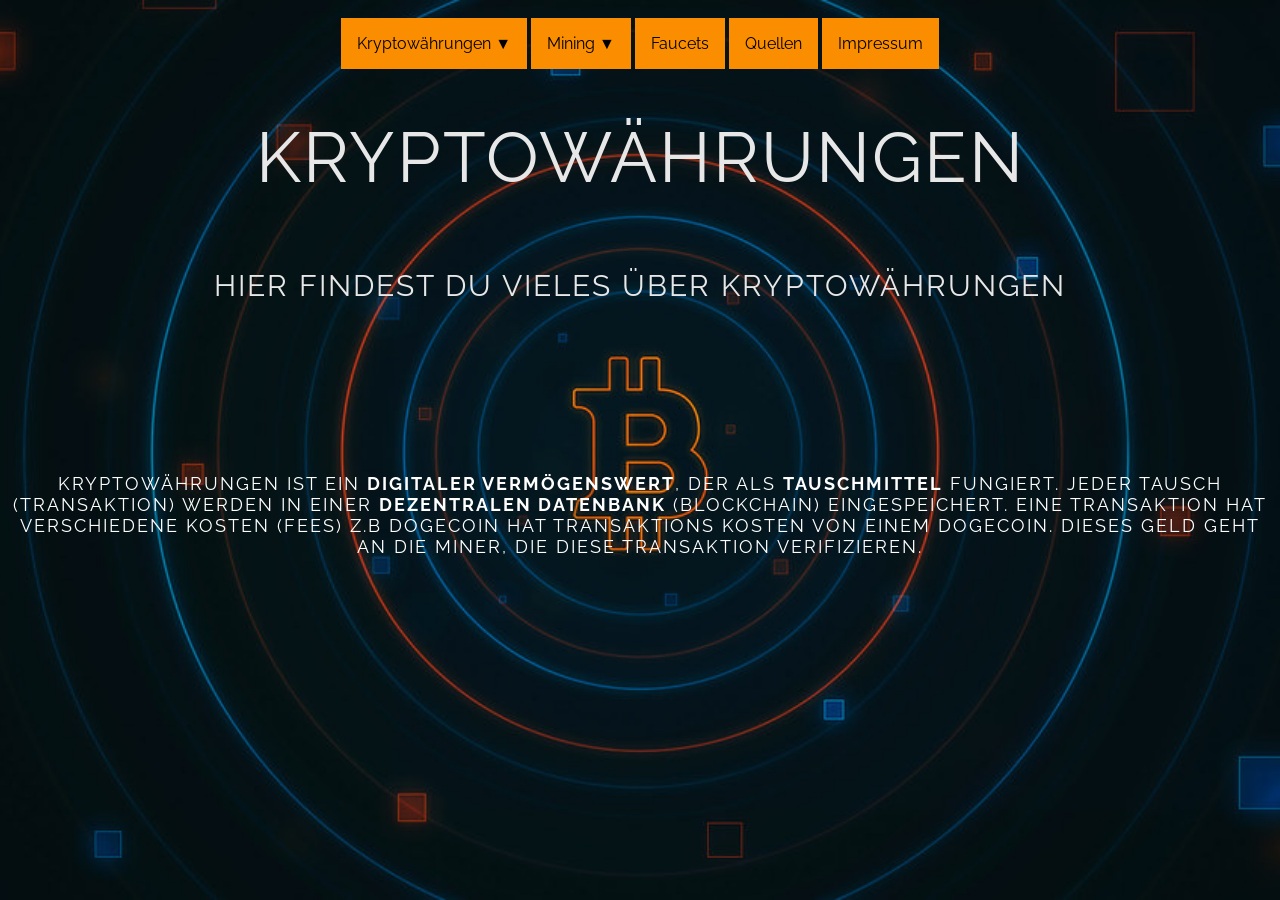
<file: index.html>
<!DOCTYPE html>
<html lang="de">
<meta charset="utf-8">
<html>
	<head>
		<meta charset="utf-8">
		<title>Kryptowährungen</title>
		<link rel="stylesheet" type="text/css" media="screen" href="css/styl.css">
		<link href="https://fonts.googleapis.com/css?family=Raleway:400,400i,700" rel="stylesheet">
	</head>
	<body>
		<center>
			<!--Head Btn Row-->
			<div class="topbtnrow">
				<!--Drop Down Krypt-->
				<div class="dropdown">
					<button style="cursor:pointer;" class="dropbtn" OnClick="location.href='index.html'" >Kryptowährungen &#9660;</button>
						<div class="dropdown-content">
							<a class="drpdwnaw" href="bitcoin.html">Bitcoin</a>
							<a class="drpdwnaw" href="bitcoincsh.html">Bitcoin Cash</a>
							<a class="drpdwnaw" href="ethereum.html">Ethereum</a>
							<a class="drpdwnaw" href="litecoin.html">Litecoin</a>
							<a class="drpdwnaw" href="doge.html">Doge</a>
						</div>
				</div>
				<!--Drop Down Mining-->
				<div class="dropdown">
					<button style="cursor:pointer;" class="dropbtn" OnClick="location.href='mining.html'">Mining &#9660;</button>
						<div class="dropdown-content">
							<a class="drpdwnaw" href="grakka.html">Grafikkarten</a>
							<a class="drpdwnaw" href="asic.html">Asic Miner</a>
							<a class="drpdwnaw" href="cloud.html">Cloud Mining</a>
						</div>
				</div>
				<!--Button-->
				<button style="cursor:pointer;" class="dropbtn"
				OnClick="location.href='faucet.html'">
				Faucets</button>
				<!--Button-->
				<button style="cursor:pointer;" class="dropbtn"
				OnClick="location.href='quelle.html'">
				Quellen</button>
				<!--Button-->
				<button style="cursor:pointer;" class="dropbtn"
				OnClick="location.href='impressum.html'">
				Impressum</button>
			</div>
		</center>
		<h1 class="toptext">Kryptowährungen</h1>

		<h6 class="downtext">Hier findest du vieles über Kryptowährungen</h6>	
		
		<p class="maintext">
			Kryptowährungen ist ein <b>Digitaler vermögenswert</b>, der als <b>Tauschmittel</b> fungiert. Jeder tausch (Transaktion) werden in einer <b>dezentralen Datenbank</b> (Blockchain) eingespeichert.
			Eine Transaktion hat verschiedene Kosten (Fees) z.B Dogecoin hat Transaktions Kosten von einem Dogecoin. Dieses Geld geht an die Miner, die diese Transaktion verifizieren.
		</p>
	</body>
</html>
</file>
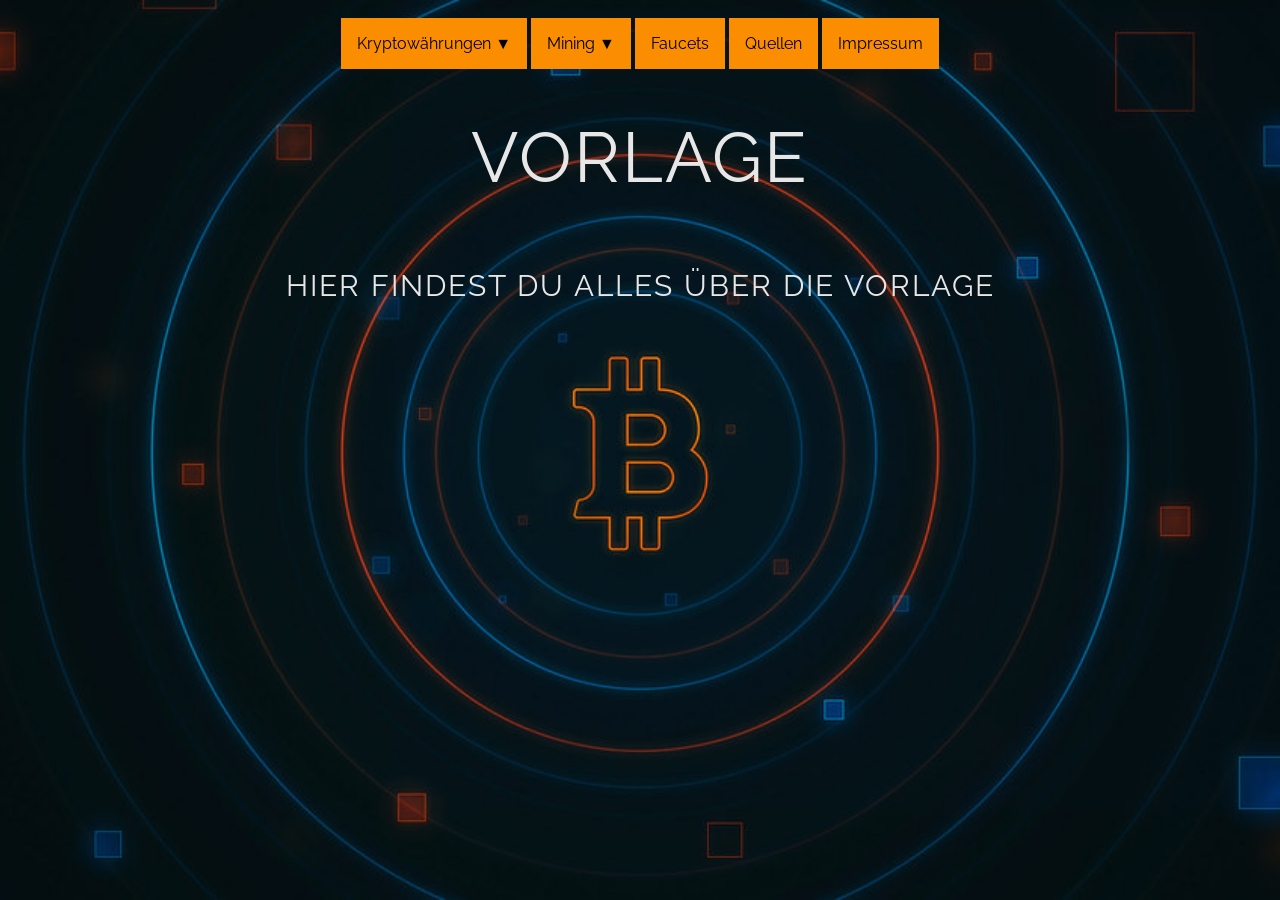
<file: asic.html>
<!DOCTYPE html>
<html lang="de">
<meta charset="utf-8">
<html>
	<head>
		<meta charset="utf-8">
		<title>Kryptowährungen</title>
		<link rel="stylesheet" type="text/css" media="screen" href="css/styl.css">
		<link href="https://fonts.googleapis.com/css?family=Raleway:400,400i,700" rel="stylesheet">
	</head>
	<body>
		<center>
		<!--Head Btn Row-->
			<div class="topbtnrow">
				<!--Drop Down Krypt-->
				<div class="dropdown">
					<button style="cursor:pointer;" class="dropbtn" OnClick="location.href='index.html'" >Kryptowährungen &#9660;</button>
						<div class="dropdown-content">
							<a class="drpdwnaw" href="bitcoin.html">Bitcoin</a>
							<a class="drpdwnaw" href="bitcoincsh.html">Bitcoin Cash</a>
							<a class="drpdwnaw" href="ethereum.html">Ethereum</a>
							<a class="drpdwnaw" href="litecoin.html">Litecoin</a>
							<a class="drpdwnaw" href="doge.html">Doge</a>
						</div>
				</div>
				<!--Drop Down Mining-->
				<div class="dropdown">
					<button style="cursor:pointer;" class="dropbtn" OnClick="location.href='mining.html'">Mining &#9660;</button>
						<div class="dropdown-content">
							<a class="drpdwnaw" href="grakka.html">Grafikkarten</a>
							<a class="drpdwnaw" href="asic.html">Asic Miner</a>
							<a class="drpdwnaw" href="cloud.html">Cloud Mining</a>
						</div>
				</div>
				<!--Button-->
				<button style="cursor:pointer;" class="dropbtn"
				OnClick="location.href='faucet.html'">
				Faucets</button>
				<!--Button-->
				<button style="cursor:pointer;" class="dropbtn"
				OnClick="location.href='quelle.html'">
				Quellen</button>
				<!--Button-->
				<button style="cursor:pointer;" class="dropbtn"
				OnClick="location.href='impressum.html'">
				Impressum</button>
			</div>

	</center>
	<h1 class="toptext">Vorlage</h1>

	<h6 class="downtext">
		Hier findest du alles über die Vorlage
	</h6>	
	
	<p class="maintext">
		
	</p>
</body>
</html>
</file>
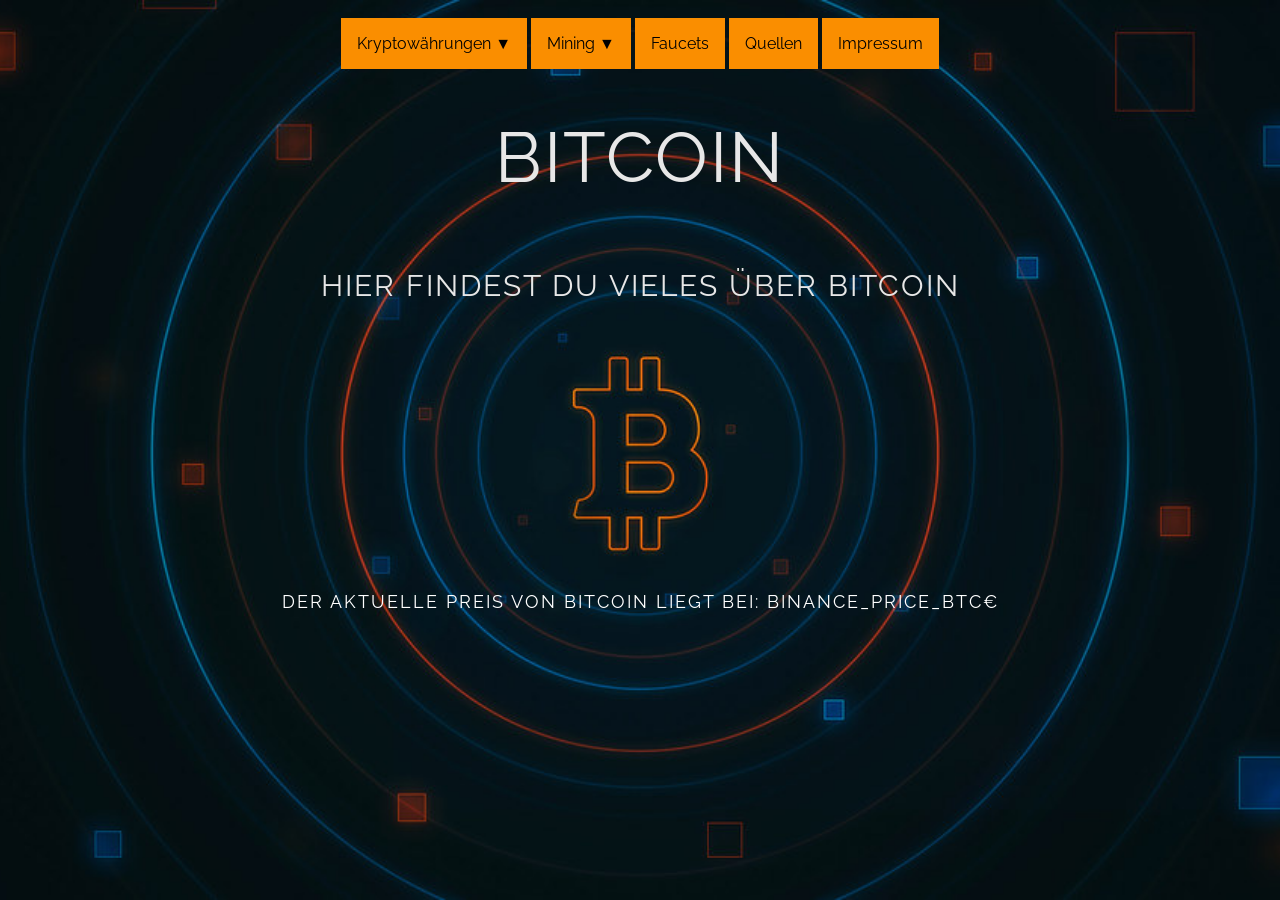
<file: bitcoin.html>
<!DOCTYPE html>
<html lang="de">
<meta charset="utf-8">
<html>
	<head>
		<meta charset="utf-8">
		<title>Kryptowährungen</title>
		<link rel="stylesheet" type="text/css" media="screen" href="css/styl.css">
		<link href="https://fonts.googleapis.com/css?family=Raleway:400,400i,700" rel="stylesheet">
	</head>
	<body>
		<center>
			<!--Head Btn Row-->
			<div class="topbtnrow">
				<!--Drop Down Krypt-->
				<div class="dropdown">
					<button style="cursor:pointer;" class="dropbtn" OnClick="location.href='index.html'" >Kryptowährungen &#9660;</button>
						<div class="dropdown-content">
							<a class="drpdwnaw" href="bitcoin.html">Bitcoin</a>
							<a class="drpdwnaw" href="bitcoincsh.html">Bitcoin Cash</a>
							<a class="drpdwnaw" href="ethereum.html">Ethereum</a>
							<a class="drpdwnaw" href="litecoin.html">Litecoin</a>
							<a class="drpdwnaw" href="doge.html">Doge</a>
						</div>
				</div>
				<!--Drop Down Mining-->
				<div class="dropdown">
					<button style="cursor:pointer;" class="dropbtn" OnClick="location.href='mining.html'">Mining &#9660;</button>
						<div class="dropdown-content">
							<a class="drpdwnaw" href="grakka.html">Grafikkarten</a>
							<a class="drpdwnaw" href="asic.html">Asic Miner</a>
							<a class="drpdwnaw" href="cloud.html">Cloud Mining</a>
						</div>
				</div>
				<!--Button-->
				<button style="cursor:pointer;" class="dropbtn"
				OnClick="location.href='faucet.html'">
				Faucets</button>
				<!--Button-->
				<button style="cursor:pointer;" class="dropbtn"
				OnClick="location.href='quelle.html'">
				Quellen</button>
				<!--Button-->
				<button style="cursor:pointer;" class="dropbtn"
				OnClick="location.href='impressum.html'">
				Impressum</button>
			</div>
		</center>
	<h1 class="toptext">Bitcoin</h1>

	<h6 class="downtext">
		Hier findest du vieles über Bitcoin
	</h6>	
	
	<p class="maintext">
		
	</p>

	<p class="maintext">
		Der aktuelle Preis von Bitcoin liegt bei: <a class="maintext" id="stock-price">binance_price_btc</a>€
	</p>
<script src="js/btc.js"></script>
</body>
</html>
</file>
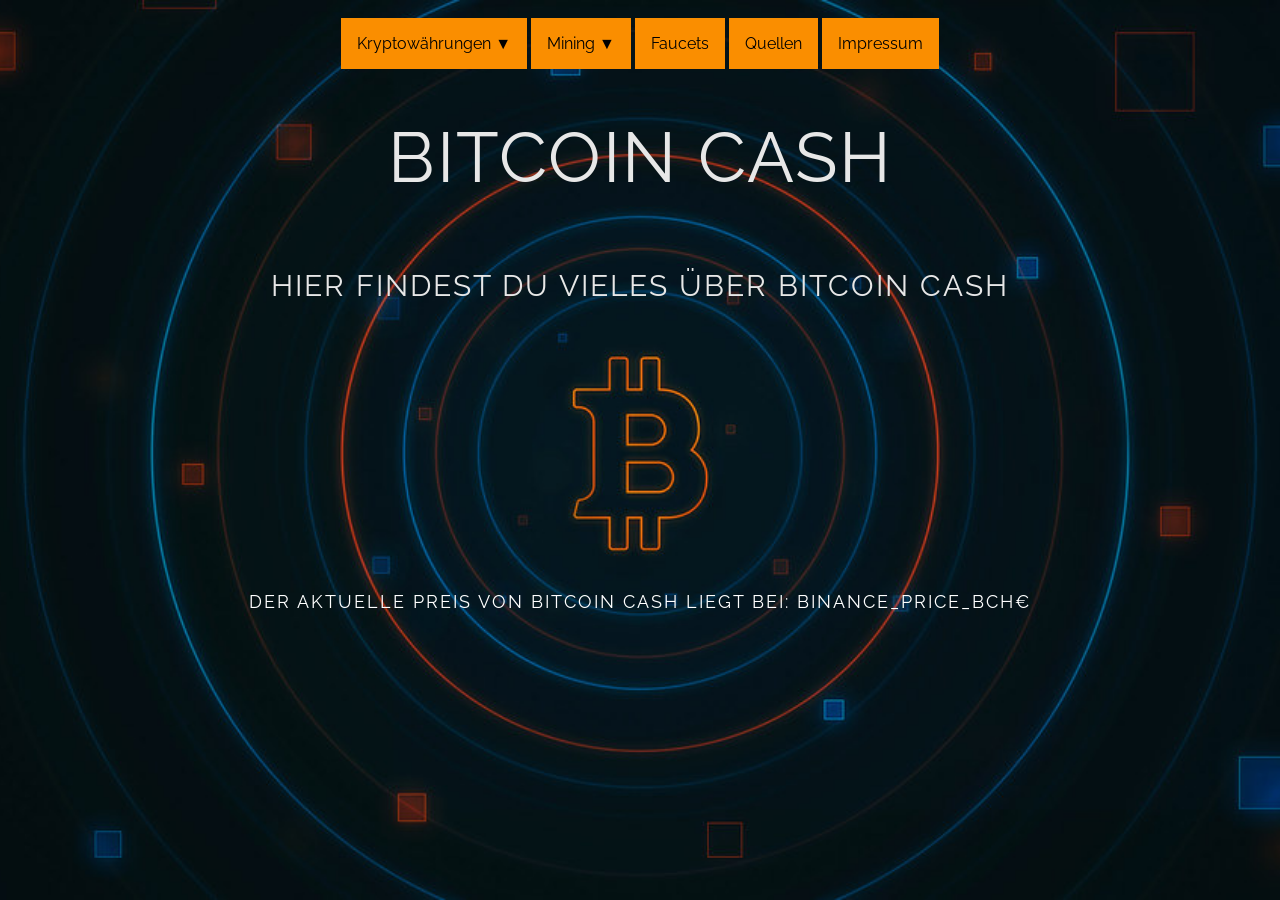
<file: bitcoincsh.html>
<!DOCTYPE html>
<html lang="de">
<meta charset="utf-8">
<html>
	<head>
		<meta charset="utf-8">
		<title>Kryptowährungen</title>
		<link rel="stylesheet" type="text/css" media="screen" href="css/styl.css">
		<link href="https://fonts.googleapis.com/css?family=Raleway:400,400i,700" rel="stylesheet">
	</head>
	<body>
		<center>
			<!--Head Btn Row-->
			<div class="topbtnrow">
				<!--Drop Down Krypt-->
				<div class="dropdown">
					<button style="cursor:pointer;" class="dropbtn" OnClick="location.href='index.html'" >Kryptowährungen &#9660;</button>
						<div class="dropdown-content">
							<a class="drpdwnaw" href="bitcoin.html">Bitcoin</a>
							<a class="drpdwnaw" href="bitcoincsh.html">Bitcoin Cash</a>
							<a class="drpdwnaw" href="ethereum.html">Ethereum</a>
							<a class="drpdwnaw" href="litecoin.html">Litecoin</a>
							<a class="drpdwnaw" href="doge.html">Doge</a>
						</div>
				</div>
				<!--Drop Down Mining-->
				<div class="dropdown">
					<button style="cursor:pointer;" class="dropbtn" OnClick="location.href='mining.html'">Mining &#9660;</button>
						<div class="dropdown-content">
							<a class="drpdwnaw" href="grakka.html">Grafikkarten</a>
							<a class="drpdwnaw" href="asic.html">Asic Miner</a>
							<a class="drpdwnaw" href="cloud.html">Cloud Mining</a>
						</div>
				</div>
				<!--Button-->
				<button style="cursor:pointer;" class="dropbtn"
				OnClick="location.href='faucet.html'">
				Faucets</button>
				<!--Button-->
				<button style="cursor:pointer;" class="dropbtn"
				OnClick="location.href='quelle.html'">
				Quellen</button>
				<!--Button-->
				<button style="cursor:pointer;" class="dropbtn"
				OnClick="location.href='impressum.html'">
				Impressum</button>
			</div>
		</center>
	<h1 class="toptext">Bitcoin Cash</h1>

	<h6 class="downtext">
		Hier findest du vieles über Bitcoin Cash
	</h6>	
	
	<p class="maintext">
		
	</p>

	<p class="maintext">
		Der aktuelle Preis von Bitcoin Cash liegt bei: <a class="maintext" id="stock-price">binance_price_bch</a>€
	</p>
<script src="js/btcc.js"></script>
</body>
</html>
</file>
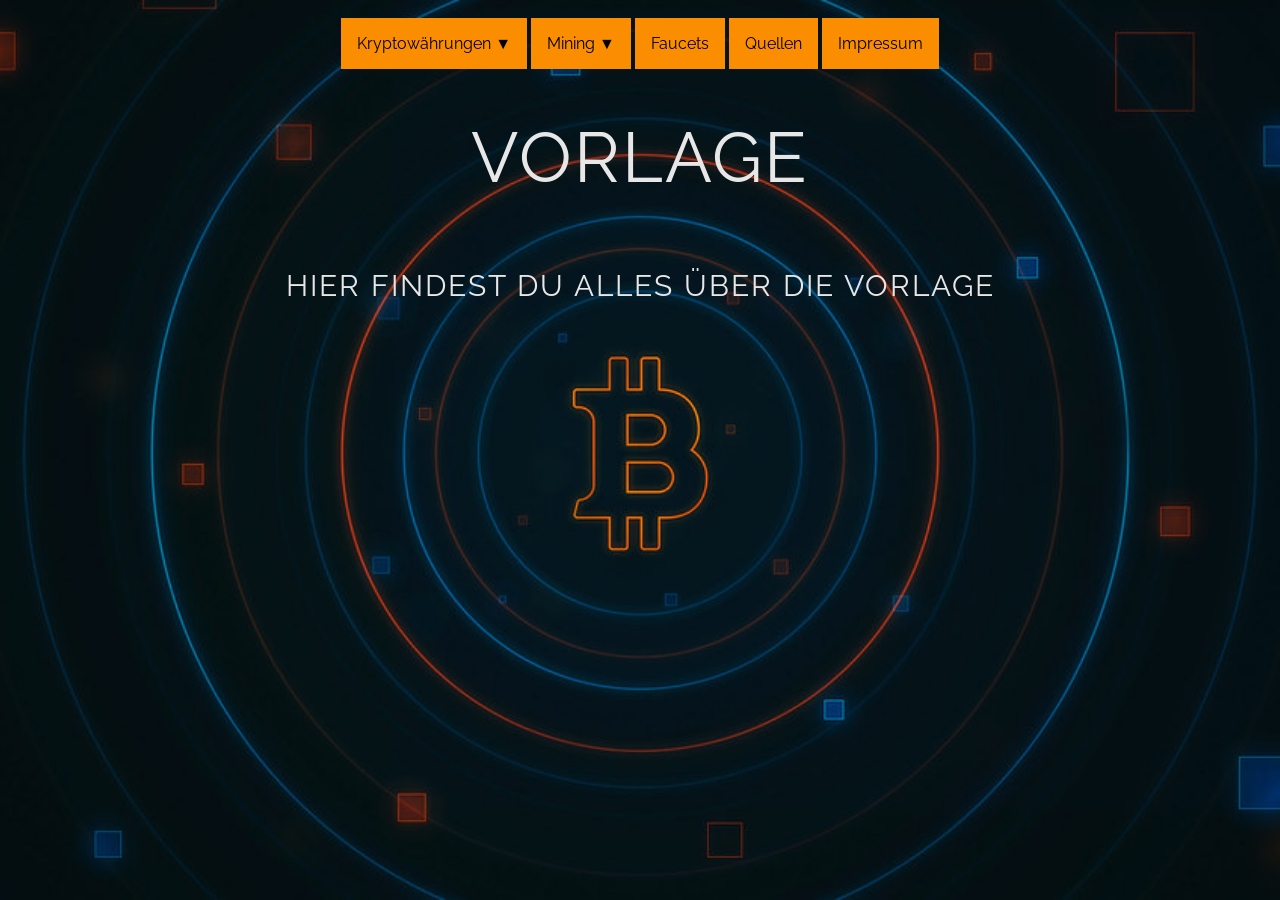
<file: cloud.html>
<!DOCTYPE html>
<html lang="de">
<meta charset="utf-8">
<html>
	<head>
		<meta charset="utf-8">
		<title>Kryptowährungen</title>
		<link rel="stylesheet" type="text/css" media="screen" href="css/styl.css">
		<link href="https://fonts.googleapis.com/css?family=Raleway:400,400i,700" rel="stylesheet">
	</head>
	<body>
		<center>
			<!--Head Btn Row-->
			<div class="topbtnrow">
				<!--Drop Down Krypt-->
				<div class="dropdown">
					<button style="cursor:pointer;" class="dropbtn" OnClick="location.href='index.html'" >Kryptowährungen &#9660;</button>
						<div class="dropdown-content">
							<a class="drpdwnaw" href="bitcoin.html">Bitcoin</a>
							<a class="drpdwnaw" href="bitcoincsh.html">Bitcoin Cash</a>
							<a class="drpdwnaw" href="ethereum.html">Ethereum</a>
							<a class="drpdwnaw" href="litecoin.html">Litecoin</a>
							<a class="drpdwnaw" href="doge.html">Doge</a>
						</div>
				</div>
				<!--Drop Down Mining-->
				<div class="dropdown">
					<button style="cursor:pointer;" class="dropbtn" OnClick="location.href='mining.html'">Mining &#9660;</button>
						<div class="dropdown-content">
							<a class="drpdwnaw" href="grakka.html">Grafikkarten</a>
							<a class="drpdwnaw" href="asic.html">Asic Miner</a>
							<a class="drpdwnaw" href="cloud.html">Cloud Mining</a>
						</div>
				</div>
				<!--Button-->
				<button style="cursor:pointer;" class="dropbtn"
				OnClick="location.href='faucet.html'">
				Faucets</button>
				<!--Button-->
				<button style="cursor:pointer;" class="dropbtn"
				OnClick="location.href='quelle.html'">
				Quellen</button>
				<!--Button-->
				<button style="cursor:pointer;" class="dropbtn"
				OnClick="location.href='impressum.html'">
				Impressum</button>
			</div>
		</center>
	<h1 class="toptext">Vorlage</h1>

	<h6 class="downtext">
		Hier findest du alles über die Vorlage
	</h6>	
	
	<p class="maintext">
		
	</p>
</body>
</html>
</file>
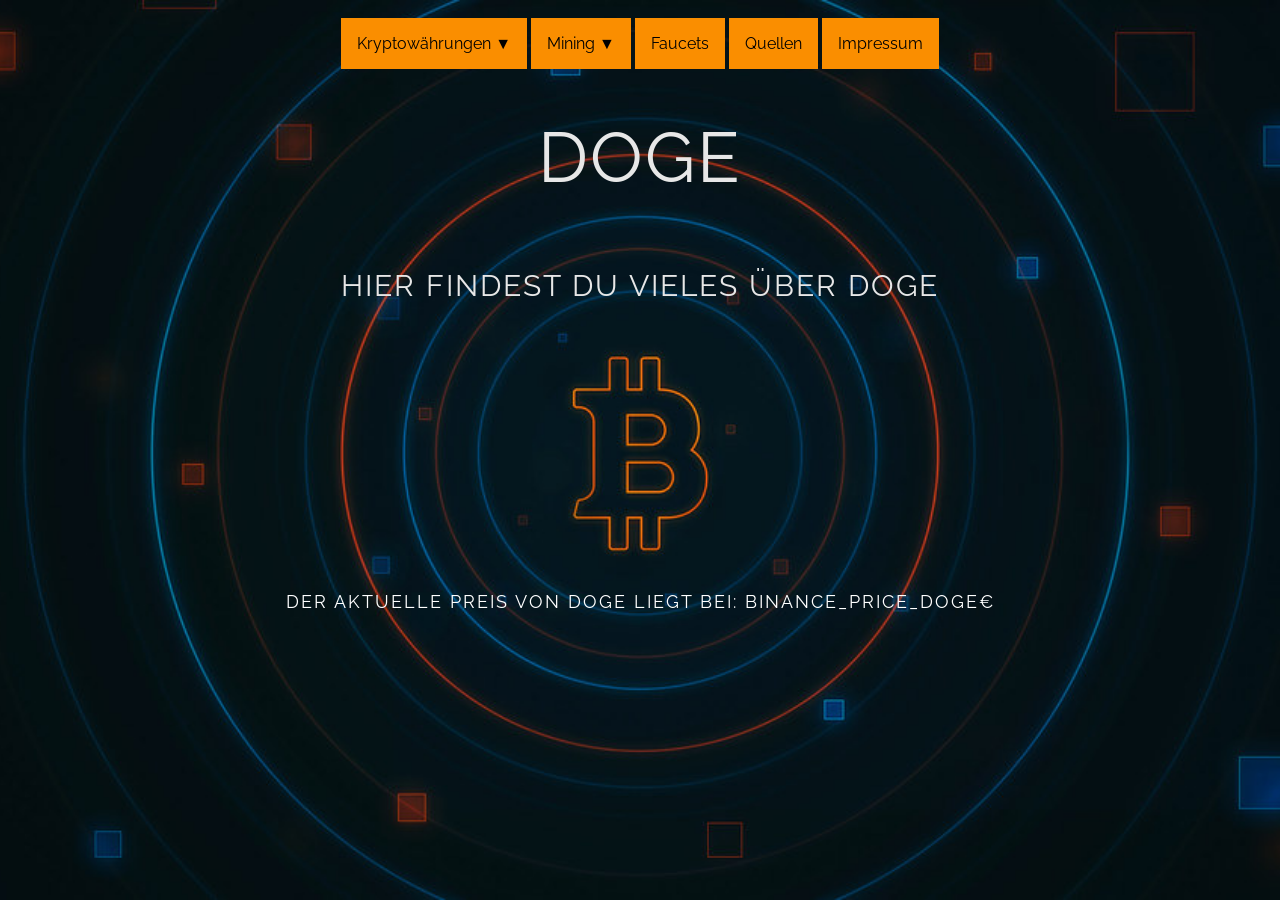
<file: doge.html>
<!DOCTYPE html>
<html lang="de">
<meta charset="utf-8">
<html>
	<head>
		<meta charset="utf-8">
		<title>Kryptowährungen</title>
		<link rel="stylesheet" type="text/css" media="screen" href="css/styl.css">
		<link href="https://fonts.googleapis.com/css?family=Raleway:400,400i,700" rel="stylesheet">
	</head>
	<body>
		<center>
			<!--Head Btn Row-->
			<div class="topbtnrow">
				<!--Drop Down Krypt-->
				<div class="dropdown">
					<button style="cursor:pointer;" class="dropbtn" OnClick="location.href='index.html'" >Kryptowährungen &#9660;</button>
						<div class="dropdown-content">
							<a class="drpdwnaw" href="bitcoin.html">Bitcoin</a>
							<a class="drpdwnaw" href="bitcoincsh.html">Bitcoin Cash</a>
							<a class="drpdwnaw" href="ethereum.html">Ethereum</a>
							<a class="drpdwnaw" href="litecoin.html">Litecoin</a>
							<a class="drpdwnaw" href="doge.html">Doge</a>
						</div>
				</div>
				<!--Drop Down Mining-->
				<div class="dropdown">
					<button style="cursor:pointer;" class="dropbtn" OnClick="location.href='mining.html'">Mining &#9660;</button>
						<div class="dropdown-content">
							<a class="drpdwnaw" href="grakka.html">Grafikkarten</a>
							<a class="drpdwnaw" href="asic.html">Asic Miner</a>
							<a class="drpdwnaw" href="cloud.html">Cloud Mining</a>
						</div>
				</div>
				<!--Button-->
				<button style="cursor:pointer;" class="dropbtn"
				OnClick="location.href='faucet.html'">
				Faucets</button>
				<!--Button-->
				<button style="cursor:pointer;" class="dropbtn"
				OnClick="location.href='quelle.html'">
				Quellen</button>
				<!--Button-->
				<button style="cursor:pointer;" class="dropbtn"
				OnClick="location.href='impressum.html'">
				Impressum</button>
			</div>
		</center>
	<h1 class="toptext">Doge</h1>

	<h6 class="downtext">
		Hier findest du vieles über Doge
	</h6>	
	
	<p class="maintext">
		
	</p>

	<p class="maintext">
		Der aktuelle Preis von Doge liegt bei: <a class="maintext" id="stock-price">binance_price_doge</a>€
	</p>
<script src="js/dog.js"></script>
</body>
</html>
</file>
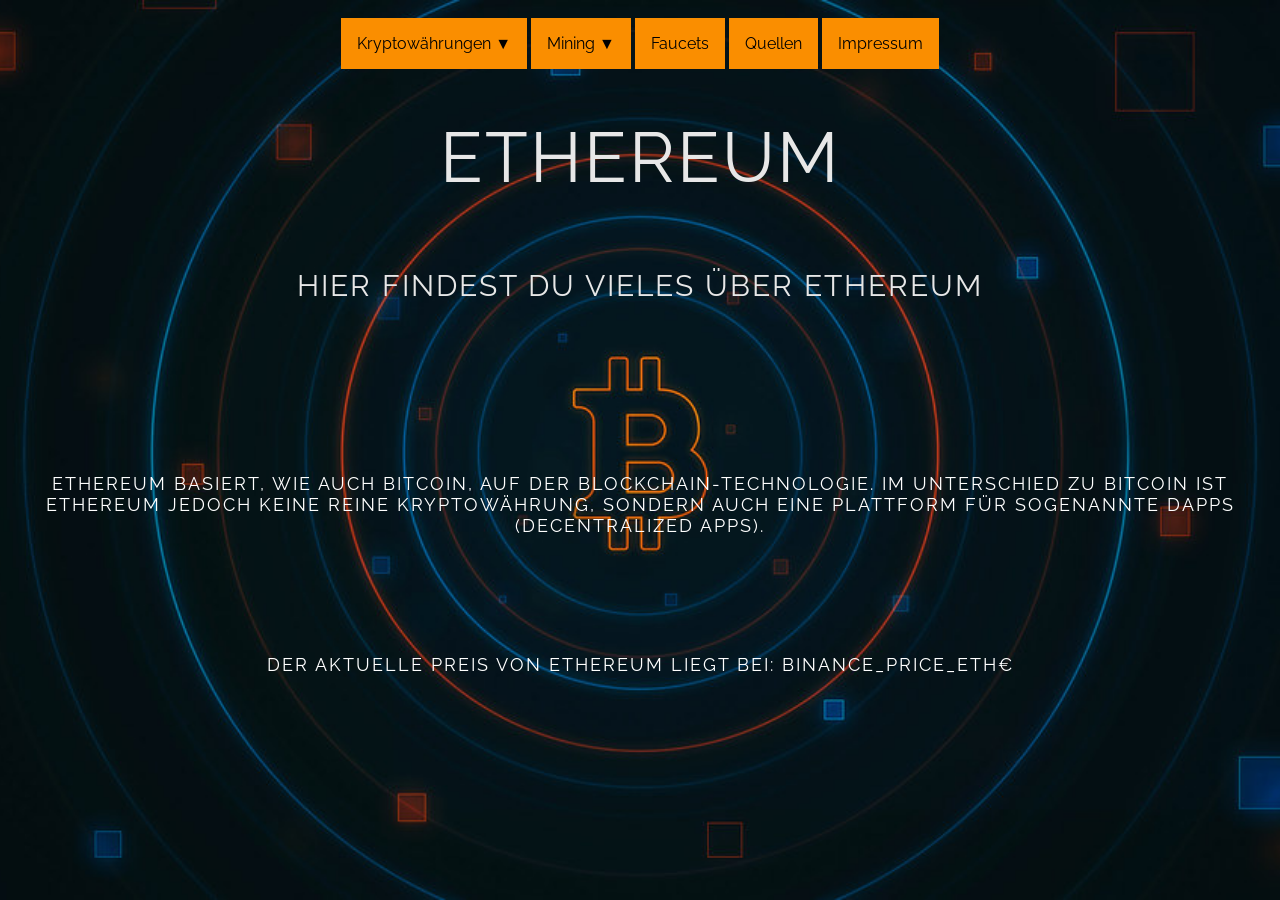
<file: ethereum.html>
<!DOCTYPE html>
<html lang="de">
<meta charset="utf-8">
<html>
	<head>
		<meta charset="utf-8">
		<title>Kryptowährungen</title>
		<link rel="stylesheet" type="text/css" media="screen" href="css/styl.css">
		<link href="https://fonts.googleapis.com/css?family=Raleway:400,400i,700" rel="stylesheet">
	</head>
	<body>
		<center>
		<!--Head Btn Row-->
			<div class="topbtnrow">
				<!--Drop Down Krypt-->
				<div class="dropdown">
					<button style="cursor:pointer;" class="dropbtn" OnClick="location.href='index.html'" >Kryptowährungen &#9660;</button>
						<div class="dropdown-content">
							<a class="drpdwnaw" href="bitcoin.html">Bitcoin</a>
							<a class="drpdwnaw" href="bitcoincsh.html">Bitcoin Cash</a>
							<a class="drpdwnaw" href="ethereum.html">Ethereum</a>
							<a class="drpdwnaw" href="litecoin.html">Litecoin</a>
							<a class="drpdwnaw" href="doge.html">Doge</a>
						</div>
				</div>
				<!--Drop Down Mining-->
				<div class="dropdown">
					<button style="cursor:pointer;" class="dropbtn" OnClick="location.href='mining.html'">Mining &#9660;</button>
						<div class="dropdown-content">
							<a class="drpdwnaw" href="grakka.html">Grafikkarten</a>
							<a class="drpdwnaw" href="asic.html">Asic Miner</a>
							<a class="drpdwnaw" href="cloud.html">Cloud Mining</a>
						</div>
				</div>
				<!--Button-->
				<button style="cursor:pointer;" class="dropbtn"
				OnClick="location.href='faucet.html'">
				Faucets</button>
				<!--Button-->
				<button style="cursor:pointer;" class="dropbtn"
				OnClick="location.href='quelle.html'">
				Quellen</button>
				<!--Button-->
				<button style="cursor:pointer;" class="dropbtn"
				OnClick="location.href='impressum.html'">
				Impressum</button>
			</div>
		</center>
	<h1 class="toptext">Ethereum</h1>

	<h6 class="downtext">
		Hier findest du vieles über Ethereum
	</h6>	
	
	<p class="maintext">
		Ethereum basiert, wie auch Bitcoin, auf der Blockchain-Technologie. Im Unterschied zu Bitcoin ist Ethereum jedoch keine reine Kryptowährung, sondern auch eine Plattform für sogenannte DApps (Decentralized Apps).
	</p>

	<p class="maintext">
		Der aktuelle Preis von Ethereum liegt bei: <a class="maintext" id="stock-price">binance_price_eth</a>€
	</p>
<script src="js/eth.js"></script>
</body>
</html>
</file>
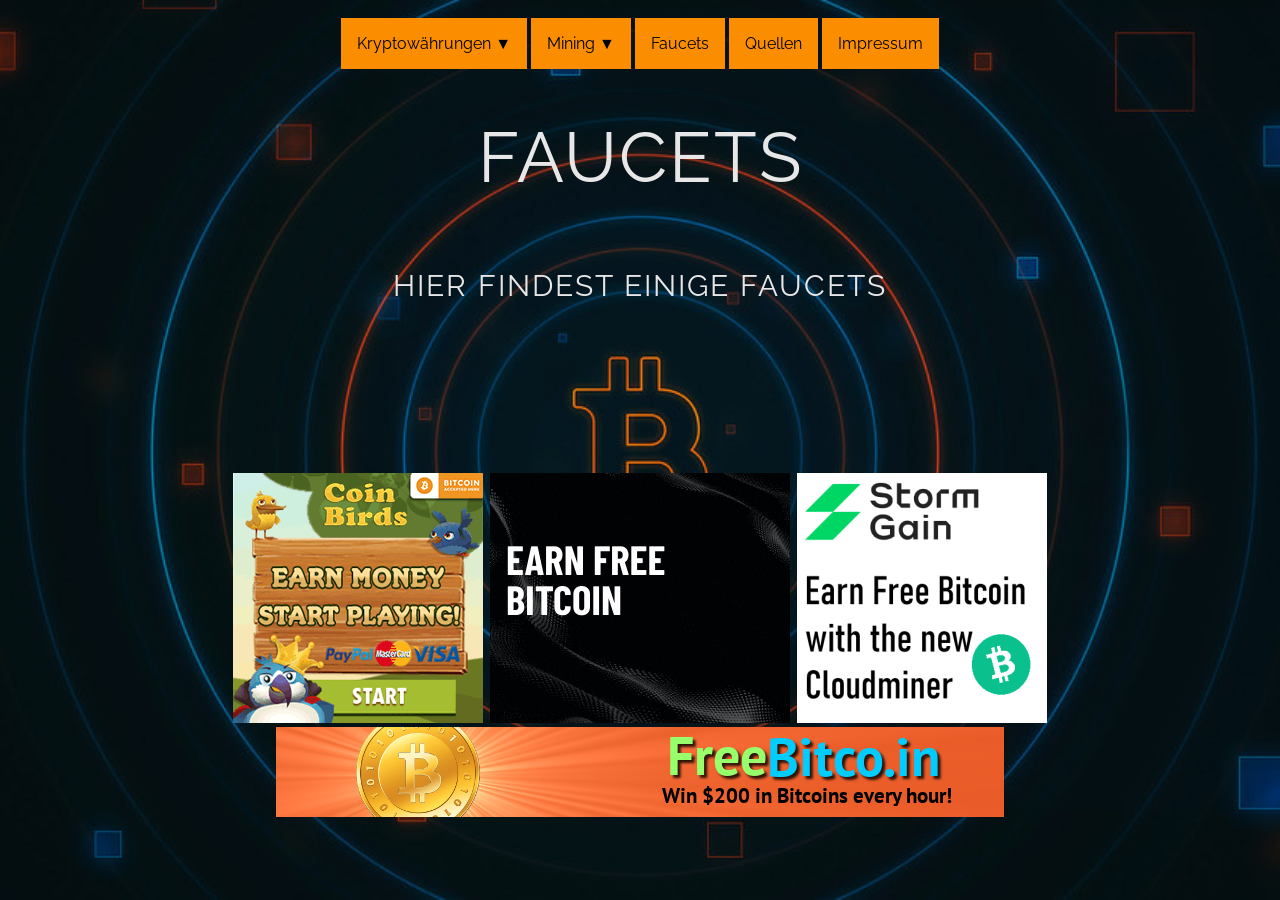
<file: faucet.html>
<!DOCTYPE html>
<html lang="de">
<meta charset="utf-8">
<html>
	<head>
		<meta charset="utf-8">
		<title>Kryptowährungen</title>
		<link rel="stylesheet" type="text/css" media="screen" href="css/styl.css">
		<link href="https://fonts.googleapis.com/css?family=Raleway:400,400i,700" rel="stylesheet">
	</head>
	<body>
		<center>
			<!--Head Btn Row-->
			<div class="topbtnrow">
				<!--Drop Down Krypt-->
				<div class="dropdown">
					<button style="cursor:pointer;" class="dropbtn" OnClick="location.href='index.html'" >Kryptowährungen &#9660;</button>
						<div class="dropdown-content">
							<a class="drpdwnaw" href="bitcoin.html">Bitcoin</a>
							<a class="drpdwnaw" href="bitcoincsh.html">Bitcoin Cash</a>
							<a class="drpdwnaw" href="ethereum.html">Ethereum</a>
							<a class="drpdwnaw" href="litecoin.html">Litecoin</a>
							<a class="drpdwnaw" href="doge.html">Doge</a>
						</div>
				</div>
				<!--Drop Down Mining-->
				<div class="dropdown">
					<button style="cursor:pointer;" class="dropbtn" OnClick="location.href='mining.html'">Mining &#9660;</button>
						<div class="dropdown-content">
							<a class="drpdwnaw" href="grakka.html">Grafikkarten</a>
							<a class="drpdwnaw" href="asic.html">Asic Miner</a>
							<a class="drpdwnaw" href="cloud.html">Cloud Mining</a>
						</div>
				</div>
				<!--Button-->
				<button style="cursor:pointer;" class="dropbtn"
				OnClick="location.href='faucet.html'">
				Faucets</button>
				<!--Button-->
				<button style="cursor:pointer;" class="dropbtn"
				OnClick="location.href='quelle.html'">
				Quellen</button>
				<!--Button-->
				<button style="cursor:pointer;" class="dropbtn"
				OnClick="location.href='impressum.html'">
				Impressum</button>
			</div>
		</center>
	<h1 class="toptext">Faucets</h1>

	<h6 class="downtext">
		Hier findest einige Faucets
	</h6>	
	
	<div>
	<p class="maintext">
	
		<a href="https://coin-birds.com/?en=MCFedev" target="_blank">
			<img src="css/img/coinbirds.gif"
			alt="Profit every 10 minutes!"></a>
		
		<a href="http://cointiply.com/r/gBg3K" target="_blank">
			<img src="css/img/cointtply.gif"
			alt="Earn Free Bitcoin"></a>

		<a href="https://app.stormgain.com/friend/BNS46576553" target="_blank">
			<img src="css/img/stormgain.png" alt="Blah">
		</a><br>

		<a href="https://freebitco.in/?r=10695220" target="_blank">
		<img src="css/img/freebitcoin.png" alt="Profit">
		</a>

	</p>
	</div>
</body>
</html>
</file>
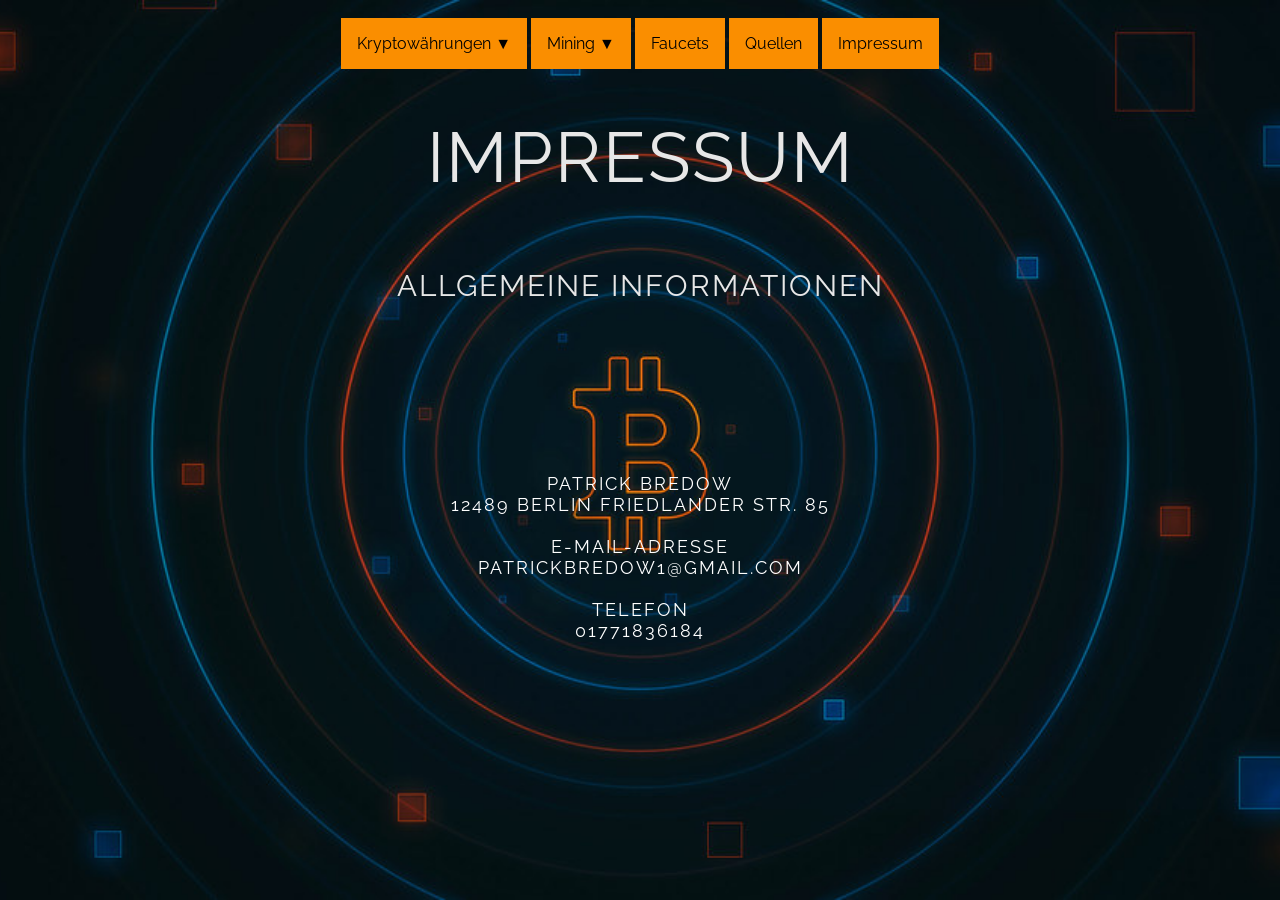
<file: impressum.html>
<!DOCTYPE html>
<html lang="de">
<meta charset="utf-8">
<html>
	<head>
		<meta charset="utf-8">
		<title>Kryptowährungen</title>
		<link rel="stylesheet" type="text/css" media="screen" href="css/styl.css">
		<link href="https://fonts.googleapis.com/css?family=Raleway:400,400i,700" rel="stylesheet">
	</head>
	<body>
		<center>
			<!--Head Btn Row-->
			<div class="topbtnrow">
				<!--Drop Down Krypt-->
				<div class="dropdown">
					<button style="cursor:pointer;" class="dropbtn" OnClick="location.href='index.html'" >Kryptowährungen &#9660;</button>
						<div class="dropdown-content">
							<a class="drpdwnaw" href="bitcoin.html">Bitcoin</a>
							<a class="drpdwnaw" href="bitcoincsh.html">Bitcoin Cash</a>
							<a class="drpdwnaw" href="ethereum.html">Ethereum</a>
							<a class="drpdwnaw" href="litecoin.html">Litecoin</a>
							<a class="drpdwnaw" href="doge.html">Doge</a>
						</div>
				</div>
				<!--Drop Down Mining-->
				<div class="dropdown">
					<button style="cursor:pointer;" class="dropbtn" OnClick="location.href='mining.html'">Mining &#9660;</button>
						<div class="dropdown-content">
							<a class="drpdwnaw" href="grakka.html">Grafikkarten</a>
							<a class="drpdwnaw" href="asic.html">Asic Miner</a>
							<a class="drpdwnaw" href="cloud.html">Cloud Mining</a>
						</div>
				</div>
				<!--Button-->
				<button style="cursor:pointer;" class="dropbtn"
				OnClick="location.href='faucet.html'">
				Faucets</button>
				<!--Button-->
				<button style="cursor:pointer;" class="dropbtn"
				OnClick="location.href='quelle.html'">
				Quellen</button>
				<!--Button-->
				<button style="cursor:pointer;" class="dropbtn"
				OnClick="location.href='impressum.html'">
				Impressum</button>
			</div>
		</center>
	<h1 class="toptext">Impressum</h1>

	<h6 class="downtext">
		Allgemeine Informationen
	</h6>	
	
	<p class="maintext">
		Patrick Bredow<br>
		12489 Berlin Friedlander Str. 85<br>
		<br>
		E-Mail-Adresse<br>
		patrickbredow1@gmail.com<br>
		<br>
		Telefon<br>
		01771836184
	</p>
</body>
</html>
</file>
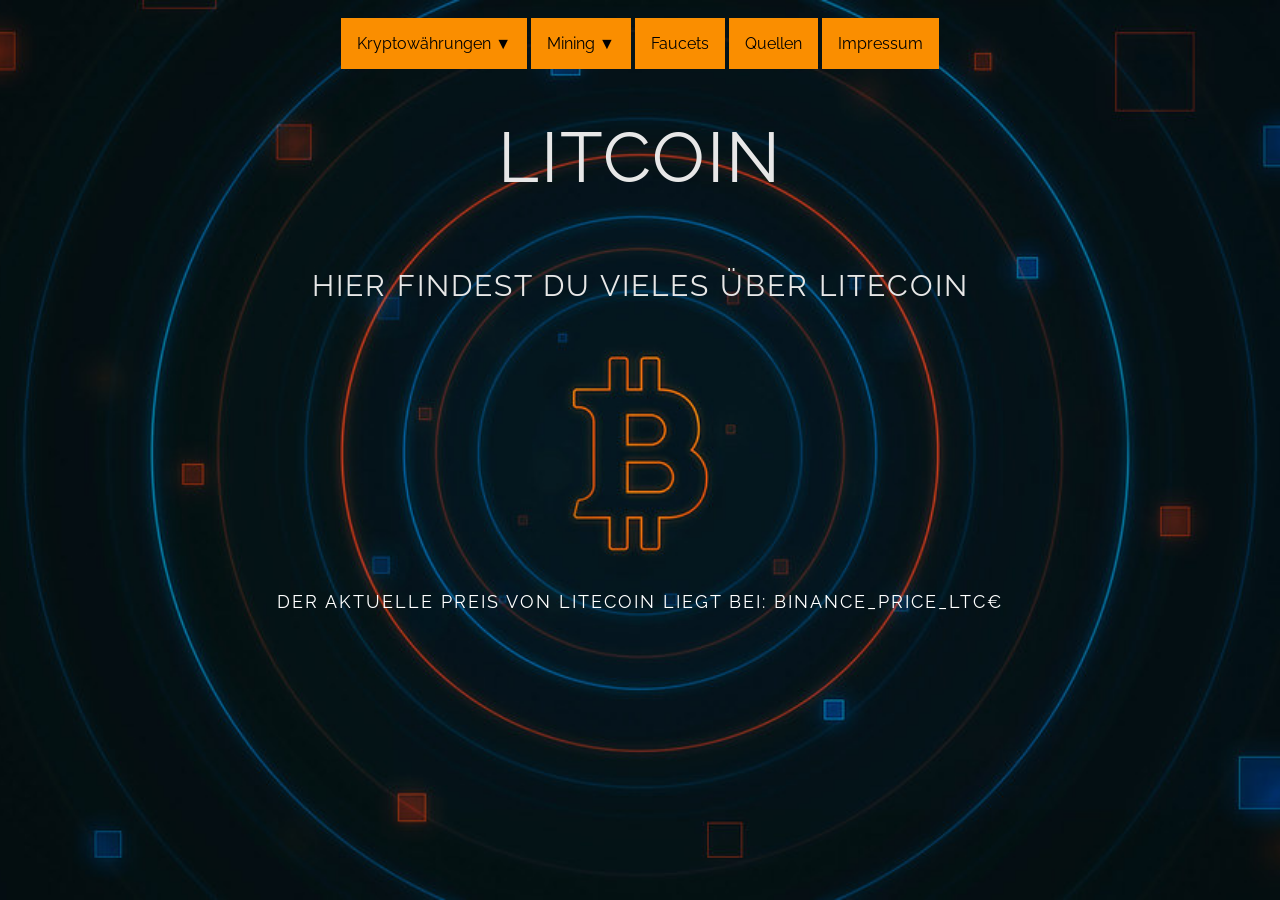
<file: litecoin.html>
<!DOCTYPE html>
<html lang="de">
<meta charset="utf-8">
<html>
	<head>
		<meta charset="utf-8">
		<title>Kryptowährungen</title>
		<link rel="stylesheet" type="text/css" media="screen" href="css/styl.css">
		<link href="https://fonts.googleapis.com/css?family=Raleway:400,400i,700" rel="stylesheet">
	</head>
	<body>
		<center>
			<!--Head Btn Row-->
			<div class="topbtnrow">
				<!--Drop Down Krypt-->
				<div class="dropdown">
					<button style="cursor:pointer;" class="dropbtn" OnClick="location.href='index.html'" >Kryptowährungen &#9660;</button>
						<div class="dropdown-content">
							<a class="drpdwnaw" href="bitcoin.html">Bitcoin</a>
							<a class="drpdwnaw" href="bitcoincsh.html">Bitcoin Cash</a>
							<a class="drpdwnaw" href="ethereum.html">Ethereum</a>
							<a class="drpdwnaw" href="litecoin.html">Litecoin</a>
							<a class="drpdwnaw" href="doge.html">Doge</a>
						</div>
				</div>
				<!--Drop Down Mining-->
				<div class="dropdown">
					<button style="cursor:pointer;" class="dropbtn" OnClick="location.href='mining.html'">Mining &#9660;</button>
						<div class="dropdown-content">
							<a class="drpdwnaw" href="grakka.html">Grafikkarten</a>
							<a class="drpdwnaw" href="asic.html">Asic Miner</a>
							<a class="drpdwnaw" href="cloud.html">Cloud Mining</a>
						</div>
				</div>
				<!--Button-->
				<button style="cursor:pointer;" class="dropbtn"
				OnClick="location.href='faucet.html'">
				Faucets</button>
				<!--Button-->
				<button style="cursor:pointer;" class="dropbtn"
				OnClick="location.href='quelle.html'">
				Quellen</button>
				<!--Button-->
				<button style="cursor:pointer;" class="dropbtn"
				OnClick="location.href='impressum.html'">
				Impressum</button>
			</div>
		</center>
	<h1 class="toptext">Litcoin</h1>

	<h6 class="downtext">
		Hier findest du vieles über Litecoin
	</h6>	
	
	<p class="maintext">
		
	</p>

	<p class="maintext">
		Der aktuelle Preis von Litecoin liegt bei: <a class="maintext" id="stock-price">binance_price_ltc</a>€
	</p>
<script src="js/ltc.js"></script>
</body>
</html>
</file>
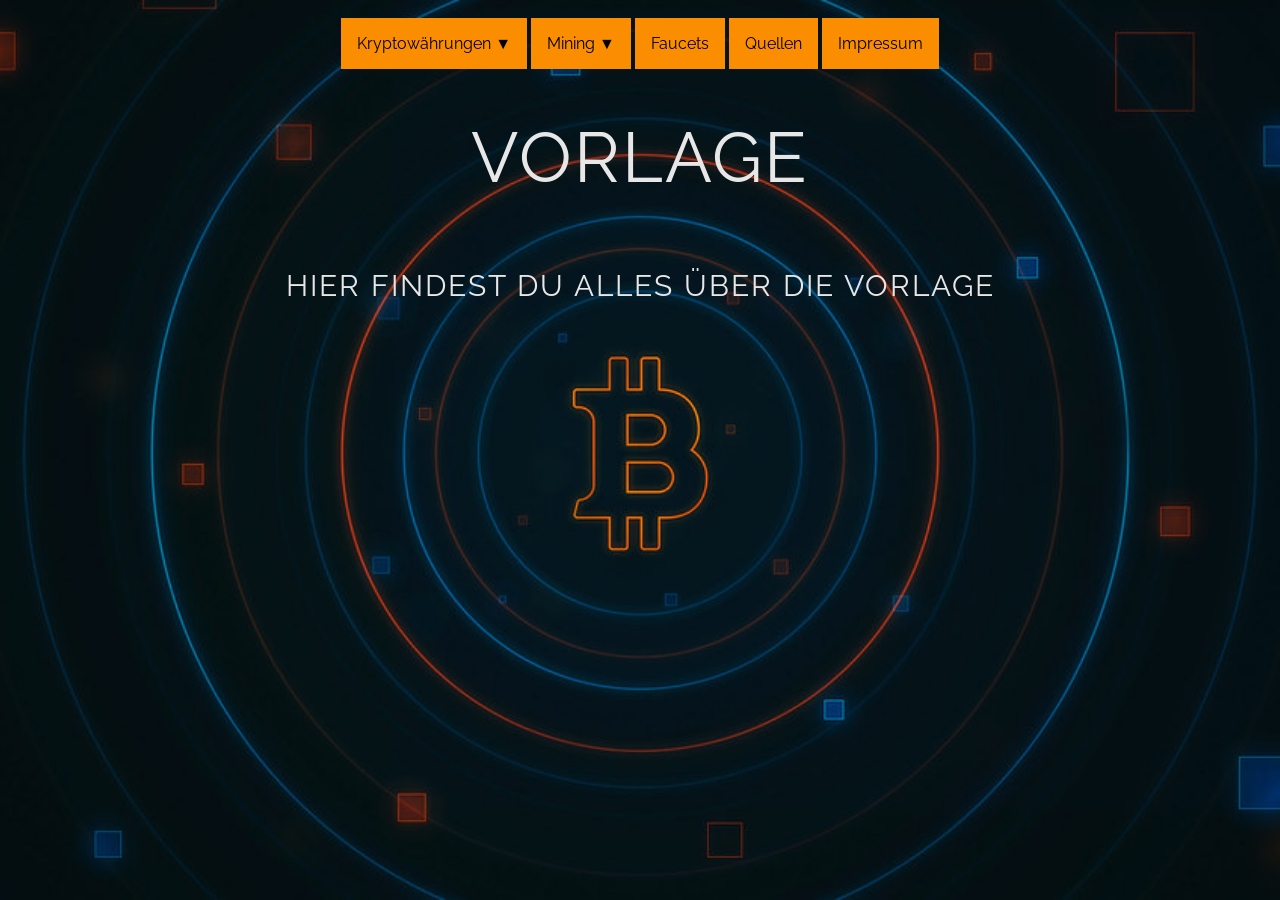
<file: vorlage.html>
<!DOCTYPE html>
<html lang="de">
<meta charset="utf-8">
<html>
<head>
    <meta charset="utf-8">
    <meta http-equiv="X-UA-Compatible" content="IE=edge">
    <title>Kryptowährungen</title>
    <meta name="viewport" content="width=device-width, initial-scale=1">
    <link rel="stylesheet" type="text/css" media="screen" href="css/styl.css">
    <link href="https://fonts.googleapis.com/css?family=Raleway:400,400i,700" rel="stylesheet">
	<meta name="viewport" content="width=1024" />
</head>
<body>
	<center>
	<div class="topbtnrow">
		<div class="dropdown">
			<button class="dropbtn" OnClick="location.href='index.html'" >Kryptowährungen &#9660;</button>
				<div class="dropdown-content">
					<a class="drpdwnaw" href="bitcoin.html">Bitcoin</a>
					<a class="drpdwnaw" href="bitcoincsh.html">Bitcoin Cash</a>
					<a class="drpdwnaw" href="ethereum.html">Ethereum</a>
					<a class="drpdwnaw" href="litecoin.html">Litecoin</a>
					<a class="drpdwnaw" href="doge.html">Doge</a>
				</div>
		</div>
		<div class="dropdown">
			<button class="dropbtn" OnClick="location.href='mining.html'">Mining &#9660;</button>
				<div class="dropdown-content">
					<a class="drpdwnaw" href="grakka.html">Grafikkarten</a>
					<a class="drpdwnaw" href="asic.html">Asic Miner</a>
					<a class="drpdwnaw" href="cloud.html">Cloud Mining</a>
				</div>
		</div>
		<button class="dropbtn"
		OnClick="location.href='faucet.html'">
		Faucets</button>
		
		<button class="dropbtn"
		OnClick="location.href='quelle.html'">
		Quellen</button>

		<button class="dropbtn"
		OnClick="location.href='impressum.html'">
		Impressum</button>
	</div>

	</center>
	<h1 class="toptext">Vorlage</h1>

	<h6 class="downtext">
		Hier findest du alles über die Vorlage
	</h6>	
	
	<p class="maintext">
		
	</p>
</body>
</html>
</file>
<file: css/styl.css>
@import url('https://fonts.googleapis.com/css?family=Raleway:400,400i,700');

html {
	/*text-align: center;*/
}

body {
  background-image: url('img/background.jpg');
  background-repeat: no-repeat;
  background-attachment: fixed;
  background-position: center;
  background-size: cover;
}

button {
	margin-top: 10px;
	padding: 10px;
	
	color: #FFF;
	background-color: #000000;
	
	border: solid 3px #000000;
    font-family: Raleway;
	
	transition: ease-in-out all 300ms;
}

.drpdwnaw {
    font-family: Raleway;
    font-size: 15px;
}

.toptext {
    color: #e7e7e7;
    font-family: 'Raleway', sans-serif;
    text-align: center;

    font-size: 70px;
    letter-spacing: 2px;
    text-transform: uppercase;

    font-weight: 400;

    animation: travel 2s;
}

.downtext {
    color: #e7e7e7;
    font-family: 'Raleway', sans-serif;
    text-align: center;

    font-size: 30px;
    letter-spacing: 2px;
    text-transform: uppercase;

    font-weight: 400;

    animation: travel 4s;
}

.maintext {
    color: #ffffff;
    font-family: 'Raleway', sans-serif;
    text-align: center;
    
    font-size: 18px;
    letter-spacing: 2px;
    text-transform: uppercase;
    padding-top: 100px;

    font-weight: 400;

    animation: travel 6s;
}

.maintextbox {
    padding: 10;
}

strong {
    font-weight: 800;
}

.dropbtn {
    background-color: #fa8e00;
    color: rgb(0, 0, 0);
    padding: 16px;
    font-size: 16px;
    border: none;
  }
  
  .dropdown {
    position: relative;
    display: inline-block;
  }
  
  .dropdown-content {
    display: none;
    position: absolute;
    background-color: #fa8e00;
    min-width: 160px;
    box-shadow: 0px 8px 16px 0px rgba(0,0,0);
    z-index: 1;
  }
  
  .homebtn {
    padding-right: 77%;
}

.topbtnrow {
    padding-left: 0%;
}

  .dropdown-content a {
    color: black;
    padding: 12px 16px;
    text-decoration: none;
    display: block;
  }

.faucet {
    margin-right: 10px;
}
  
  .dropdown-content a:hover {background-color: #ddd;}
  
  .dropdown:hover .dropdown-content {display: block;}

  .dropbtn:hover {
    background-color: #ddd;
  }
  
@keyframes under {
    from {
        opacity: 0.0;
        transform: translateY(-20px);
    }

    to { 
        opacity: 1;
        transform: translateY(0px);
    }
}


@keyframes travel {
    from {
        opacity: 0.01;
        transform: translateY(130px);
    }

    to { 
        transform: translateY(0px);
    }
}
</file>
